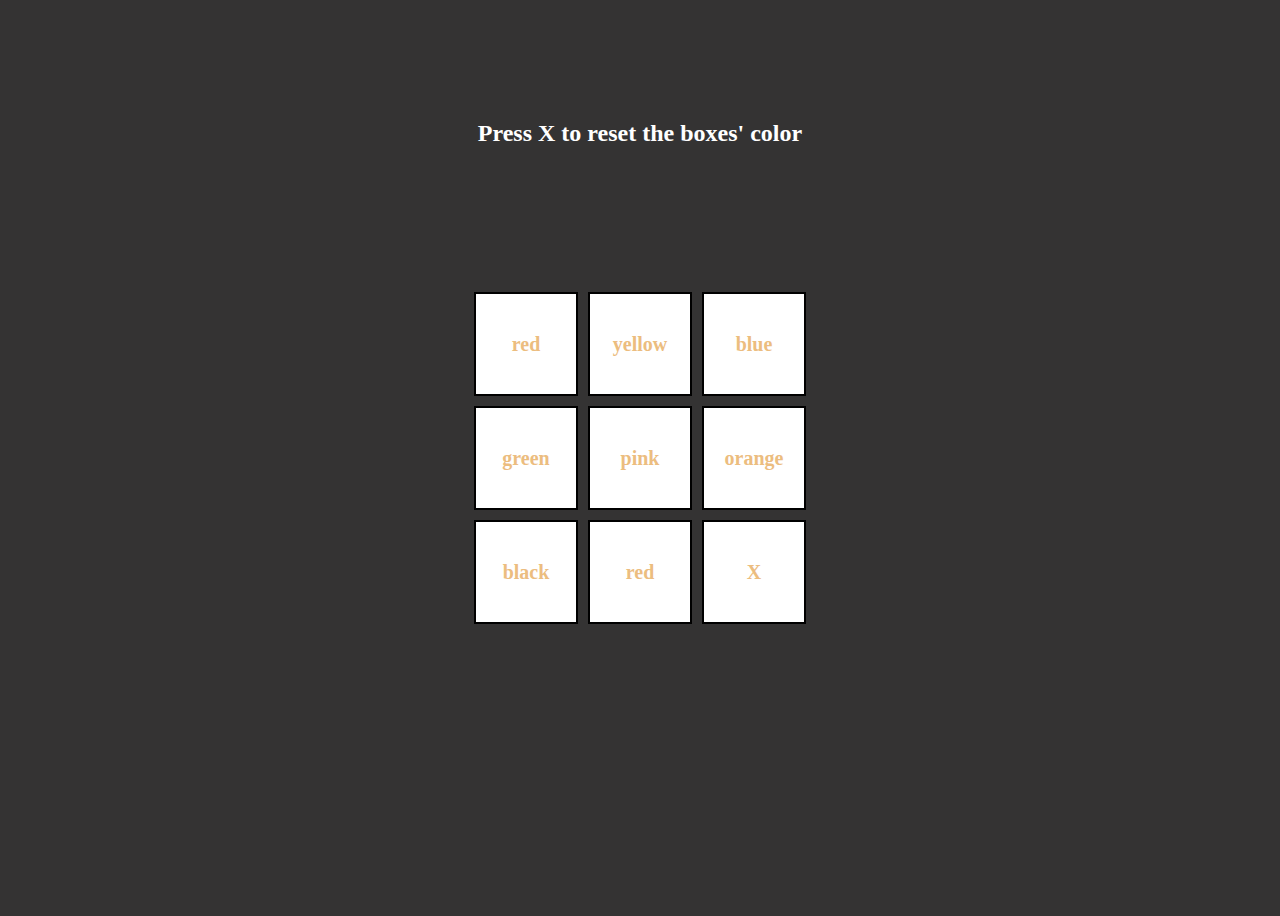
<file: Dom/projects/04_matrixBox/index.html>
<!DOCTYPE html>
<html lang="en">
<head>
    <meta charset="UTF-8">
    <meta name="viewport" content="width=device-width, initial-scale=1.0">
    <title>Matrix Layout</title>

    <style>
        body {
            background-color: rgb(52, 51, 51);
            color: #fff;
            display: flex;
            justify-content: center;
            align-items: center;
            height: 100vh;
        }

        .container {
            display: grid;
            grid-template-columns: repeat(3, 1fr);
            gap: 10px;
        }

        .button {
            display: flex;
            align-items: center;
            justify-content: center;
            text-align: center;
            color: rgb(236, 189, 127);
            width: 100px;
            height: 100px;
            border: solid black 2px;
            background-color: #fff;
            font-size: 20px;
            font-weight: bold;
    
        }

    </style>
</head>
<body>


    <div class="container">
        <span class="button" id="red">red</span>
        <span class="button" id="yellow">yellow</span>
        <span class="button" id="blue">blue</span>
        <span class="button" id="green">green</span>
        <span class="button" id="pink">pink</span>
        <span class="button" id="orange">orange</span>
        <span class="button" id="black">black</span>
        <span class="button" id="red">red</span>
        <span class="button" id="purple">X</span>
    </div>
    
    <h2 style="position: absolute; top: 100px; left: 50%; transform: translateX(-50%); text-align: center; width: 100%;">
        Press X to reset the boxes' color
    </h2>

  

    <script>
        let store=[];
        document.addEventListener("DOMContentLoaded", function() {
            const buttons = document.querySelectorAll('.button');

            buttons.forEach(function(button) {
                button.addEventListener('click', function(e) {
                    console.log(e.target);
                    const color = e.target.id; 
                   
                    if(e.target.id ==='purple')
                {
                    // if(store.length>0){
                    //    const last = store.pop();
                    //    last.style.backgroundColor = '#fff'
                    // }

                    let interval = setInterval(() => {
                        if (store.length > 0) {
                            const lastButton = store.pop();
                            lastButton.style.backgroundColor = '#fff'; 
                        } else {
                            clearInterval(interval); 
                        }
                    }, 1000);
                       
                         
                    
                }else{
                    e.target.style.backgroundColor = color; 
                    store.push(e.target);
                }
                });
            });
        });
    </script>
</body>

</html>
</file>
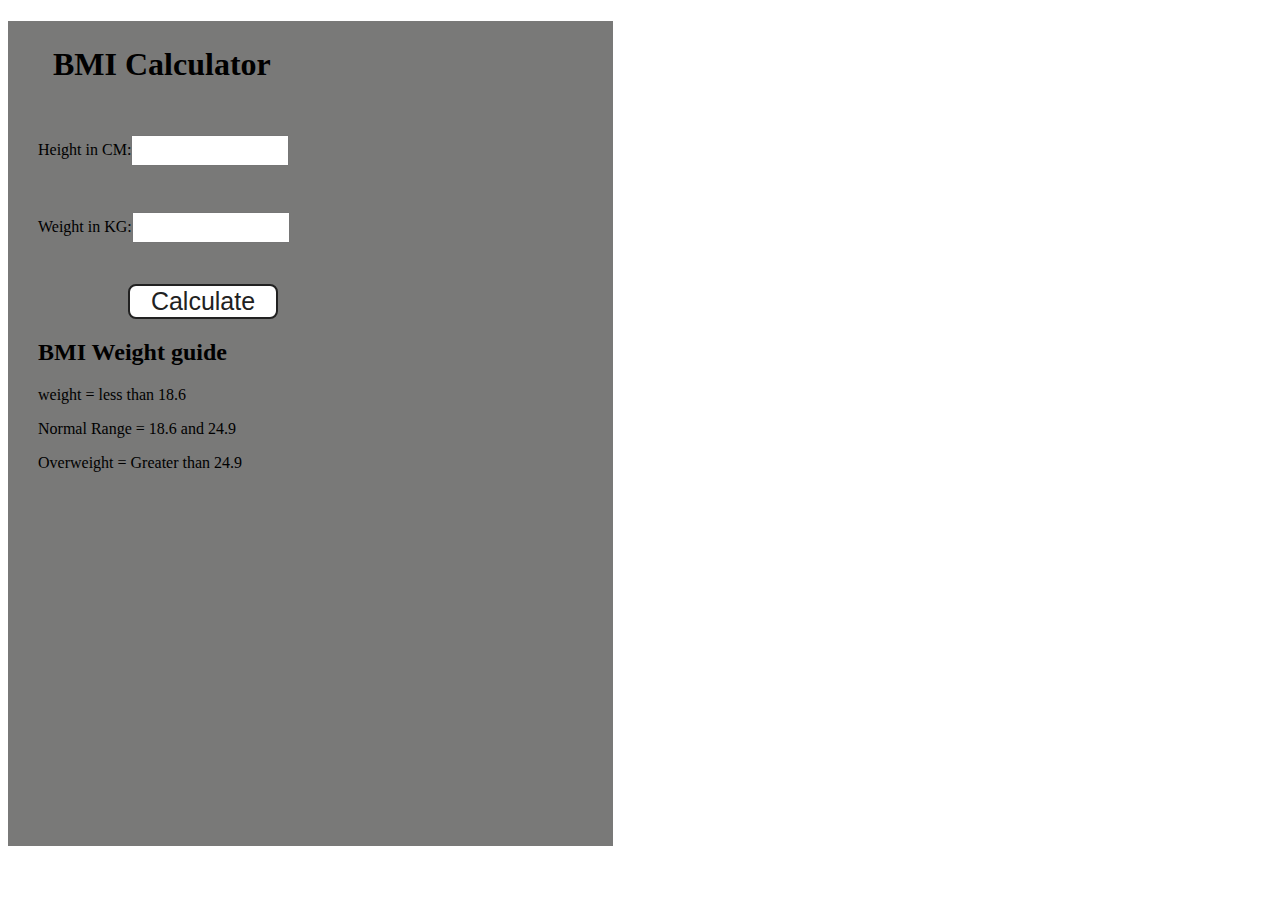
<file: Dom/projects/BMIcalculator/index.html>
<!DOCTYPE html>
<html lang="en">
<head>
    <meta charset="UTF-8">
    <meta name="viewport" content="width=device-width, initial-scale=1.0">
    <title>Project2 - BMI calculator</title>
   <link rel="stylesheet" href="style.css">
</head>
<body>
    <div class="container">
    <h1>BMI Calculator</h1>
   
    <form action="">
        <p><label for="">Height in CM:</label><input type="text"  id="height"></p>
        <p><label for="">Weight in KG:</label><input type="text"  id="weight"></p>
        <button>Calculate</button>
        <div id="results"></div>
     <div id="guide">
        <h2>BMI Weight guide</h2>
        <p> weight = less than 18.6</p>
        <p>Normal Range = 18.6 and 24.9</p>
        <p>Overweight = Greater than 24.9</p>
     </div>
        </form>
     </div>
  
  <script src="script.js"></script>
</body>
</html>
</file>
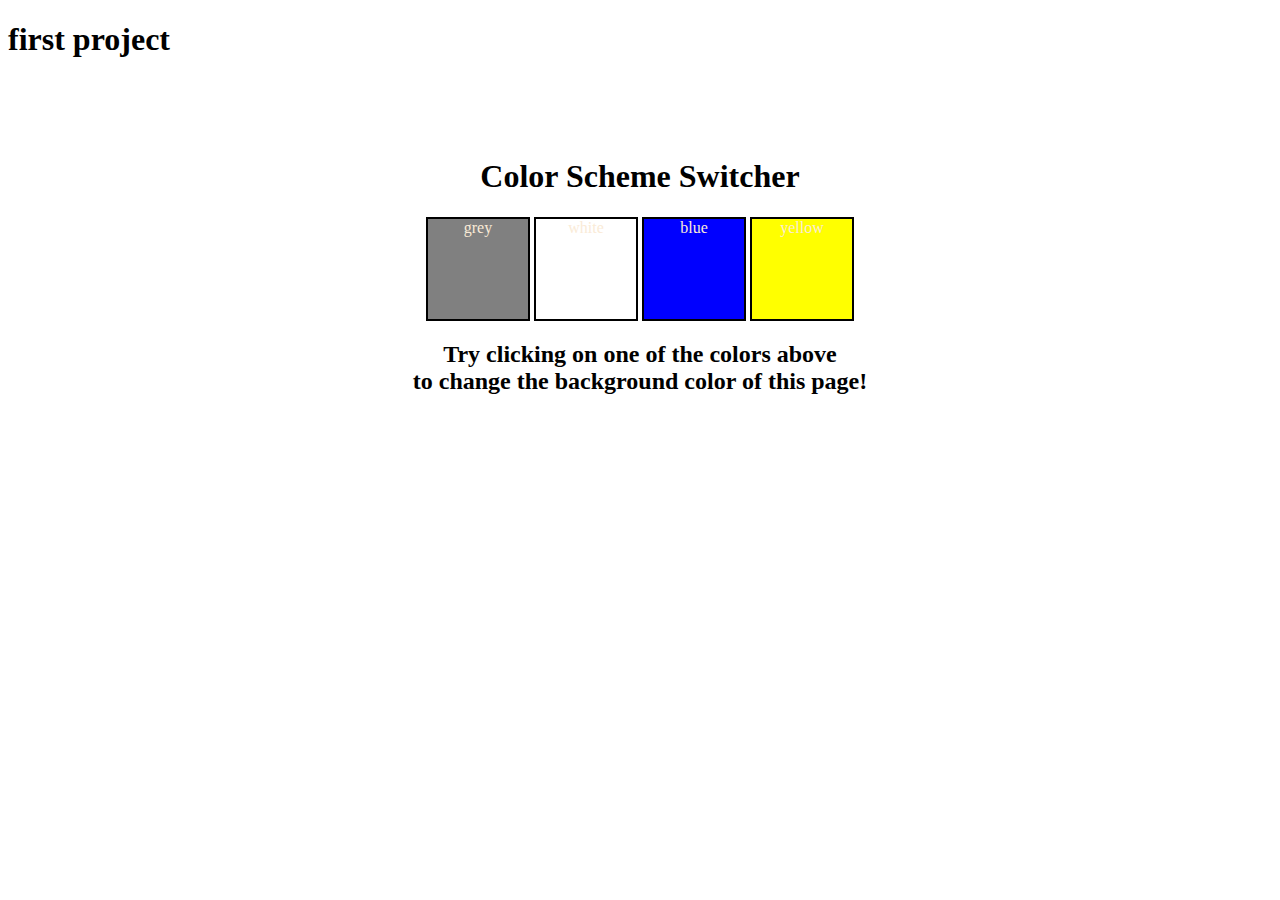
<file: Dom/projects/colorChanger/index.html>
<!DOCTYPE html>
<html lang="en">
  <head>
    <meta charset="UTF-8" />
    <meta name="viewport" content="width=device-width, initial-scale=1.0" />
    <meta http-equiv="X-UA-Compatible" content="ie=edge" />
    <link rel="stylesheet" href="style.css" />
    <!-- <link rel="stylesheet" href="../styles.css" /> -->
    <title>JavaScript Background Color Switcher</title>
  </head>
  <body>
    <nav>
      
        <h1>first project</h1>
    </nav>
    <div class="canvas">
      <!-- <a
        style="
          background-color: #fff;
          padding: 10px 30px;
          border-radius: 8px;
          color: #212121;
          text-decoration: none;
          border: 2px solid #212121;
        "
        href="../index.html"
        >Back to Home Page</a
      > -->
      <h1>Color Scheme Switcher</h1>
      <span class="button" id="grey">grey</span>
      <span class="button" id="white">white</span>
      <span class="button" id="blue">blue</span>
      <span class="button" id="yellow">yellow</span>
      <h2>
        Try clicking on one of the colors above
        <span>to change the background color of this page!</span>
      </h2>
    </div>
    <script src="script.js"></script>
  </body>
</html>
</file>
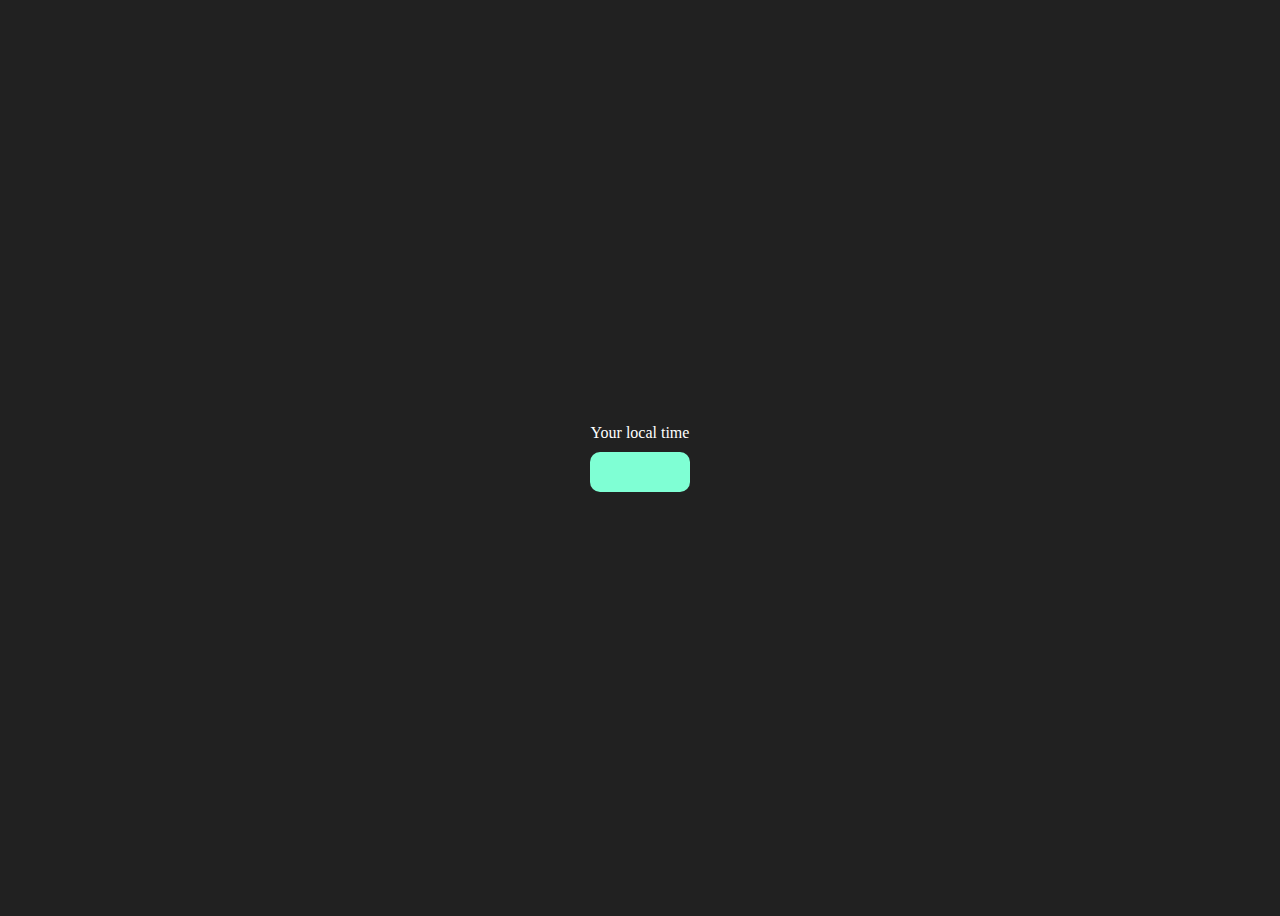
<file: Dom/projects/Digital clock/index.html>
<!DOCTYPE html>
<html lang="en">
<head>
    <meta charset="UTF-8">
    <meta name="viewport" content="width=device-width, initial-scale=1.0">
    <title>DigitalClock</title>

     <style>
        body{
            background-color: #212121;
            color: #fff;
        }
        .center{
            display: flex;
            justify-content: center;
            align-items: center;
            height: 100vh;
            flex-direction: column;
        }

        #clock{
            background-color: aquamarine;
            font-size: 40px;
            padding: 20px 50px;
            margin-top: 10px;
            border-radius: 10px;
        }
     </style>
</head>
<body>
    <div class="center">
        <div id="banner"><span>Your local time </span></div>
        <div id="clock"></div>
    </div>
    <script src="script.js"></script>
</body>
</html>
</file>
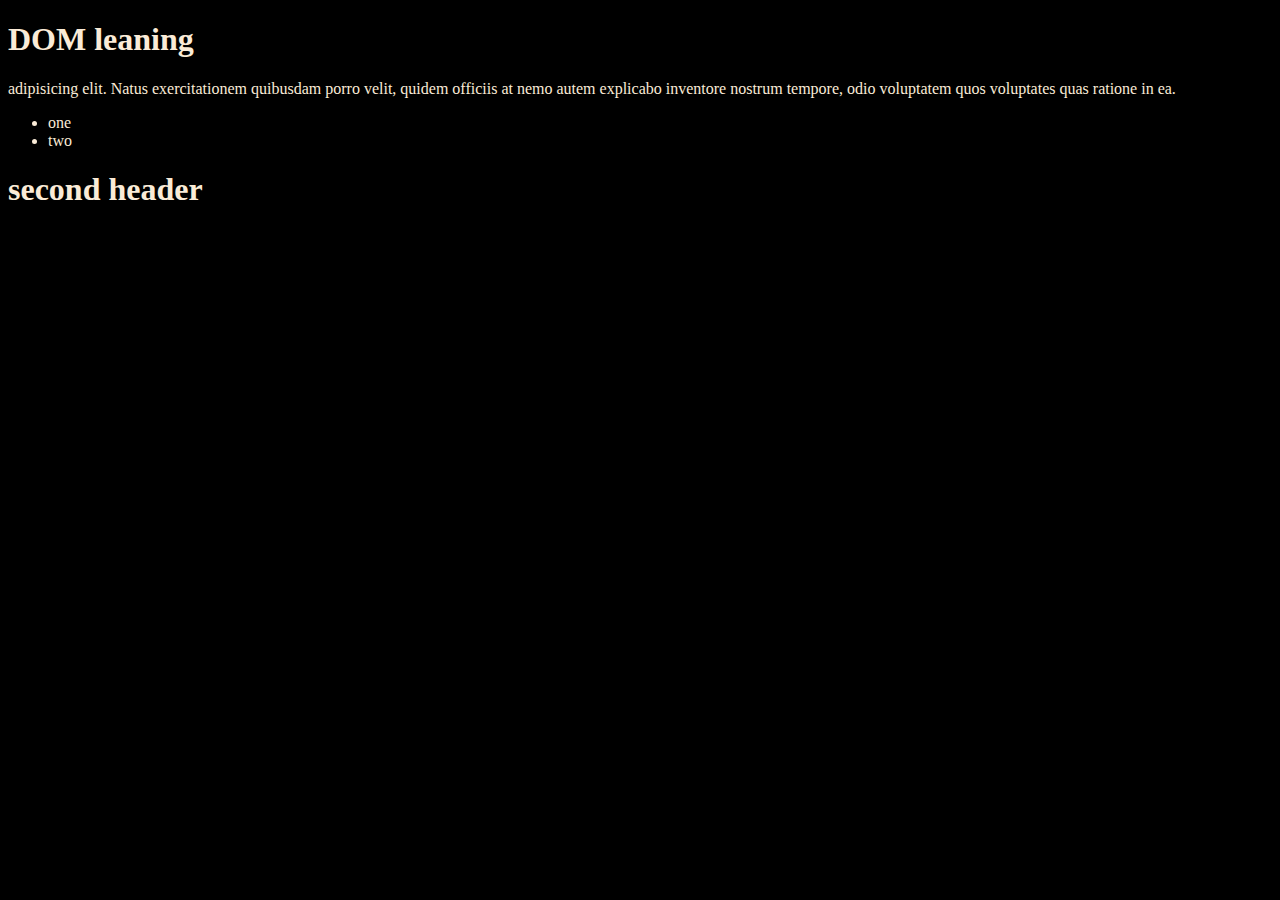
<file: Dom/dom.html>
<!DOCTYPE html>
<html lang="en">
<head>
    <meta charset="UTF-8">
    <meta name="viewport" content="width=device-width, initial-scale=1.0">
    <title>Document object model </title>
    <style>
       .bg-black{
            background-color: black;
            color: antiquewhite;
        }
    </style>
</head>
<body class="bg-black">
    <div >
    <h1 id="title" class="first">DOM leaning </h1>
        <p> adipisicing elit. Natus exercitationem quibusdam porro velit, quidem officiis at nemo autem explicabo inventore nostrum tempore, odio voluptatem quos voluptates quas ratione in ea.</h1>
   </h1>
   <ul>
    <li>one </li>
    
   
    <li>two</li>
   </ul>

   <h1>second header</h1>
</div>
</body>
</html>
</file>
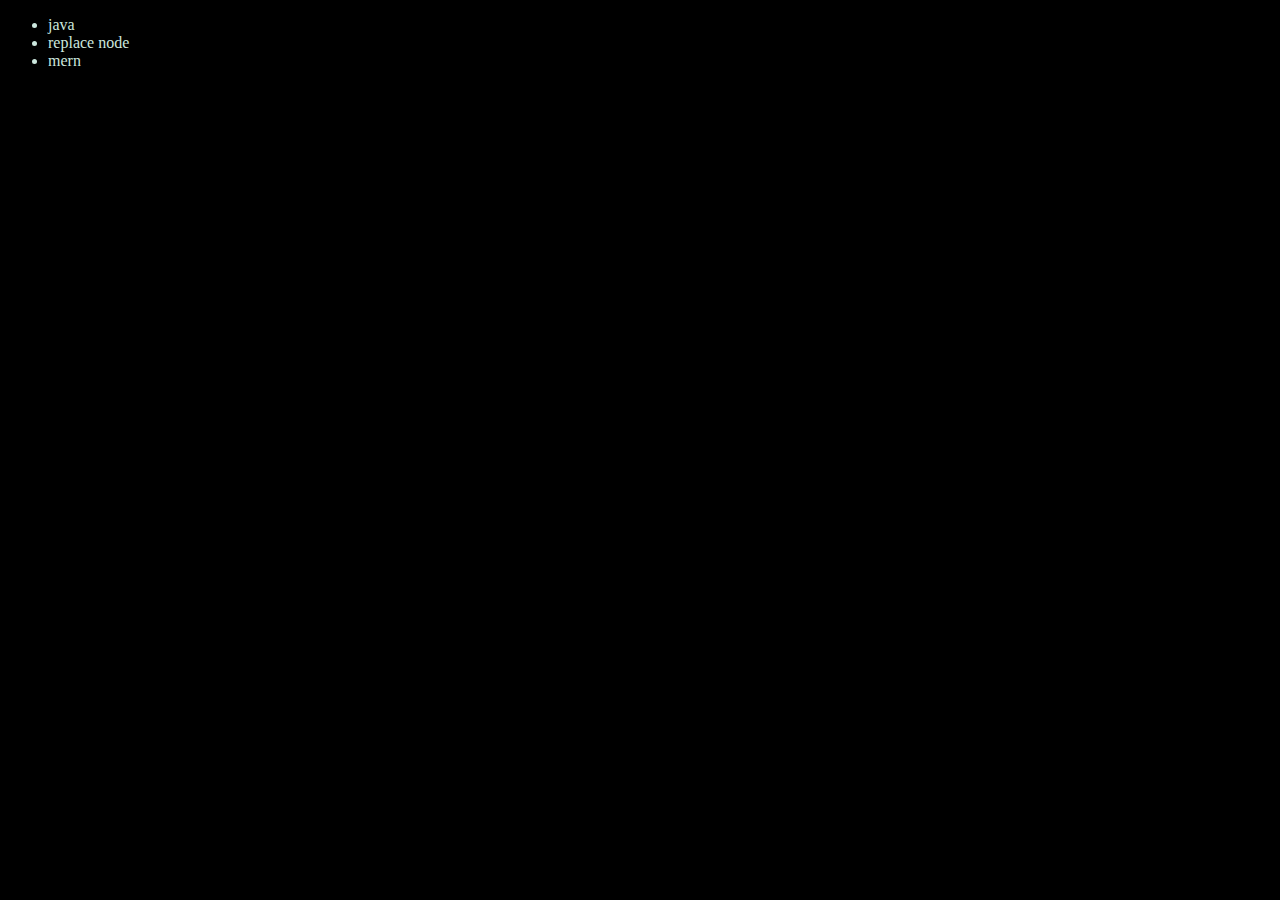
<file: Dom/edit.html>
<!DOCTYPE html>
<html lang="en">
<head>
    <meta charset="UTF-8">
    <meta name="viewport" content="width=device-width, initial-scale=1.0">
    <title>edit and remove element</title>
</head>
<body style="color: rgb(204, 231, 222); background-color: black;">
    <ul class="language">
        <li>java</li>
    </ul>
    
</body>
<script>
    function addLanguage(langName)
    {
        const li = document.createElement('li')
        li.innerHTML= `${langName}`//we have to traverse whole tree - not optimize for comlpex
        document.querySelector('.language').appendChild(li)
    }
    addLanguage('c++')
    addLanguage('mern')


    function addlan(langName)
    {
        const li = document.createElement('li')
        li.appendChild(document.createTextNode(langName))
        document.querySelector('.language').appendChild(li)
    }
    addlan("second method")


    //edit
    const secondLan =document.querySelector('li:nth-child(2)')
    //secondLan.innerHTML = " chanege"//not optimize
    //secondLan.outerHTML = '<li>change</li>'
    const newNode = document.createElement('li')
     newNode.textContent = "replace node"
     secondLan.replaceWith(newNode)


     //remove 
     const lastLan = document.querySelector('li:last-child')
     lastLan.remove()
</script>
</html>
</file>
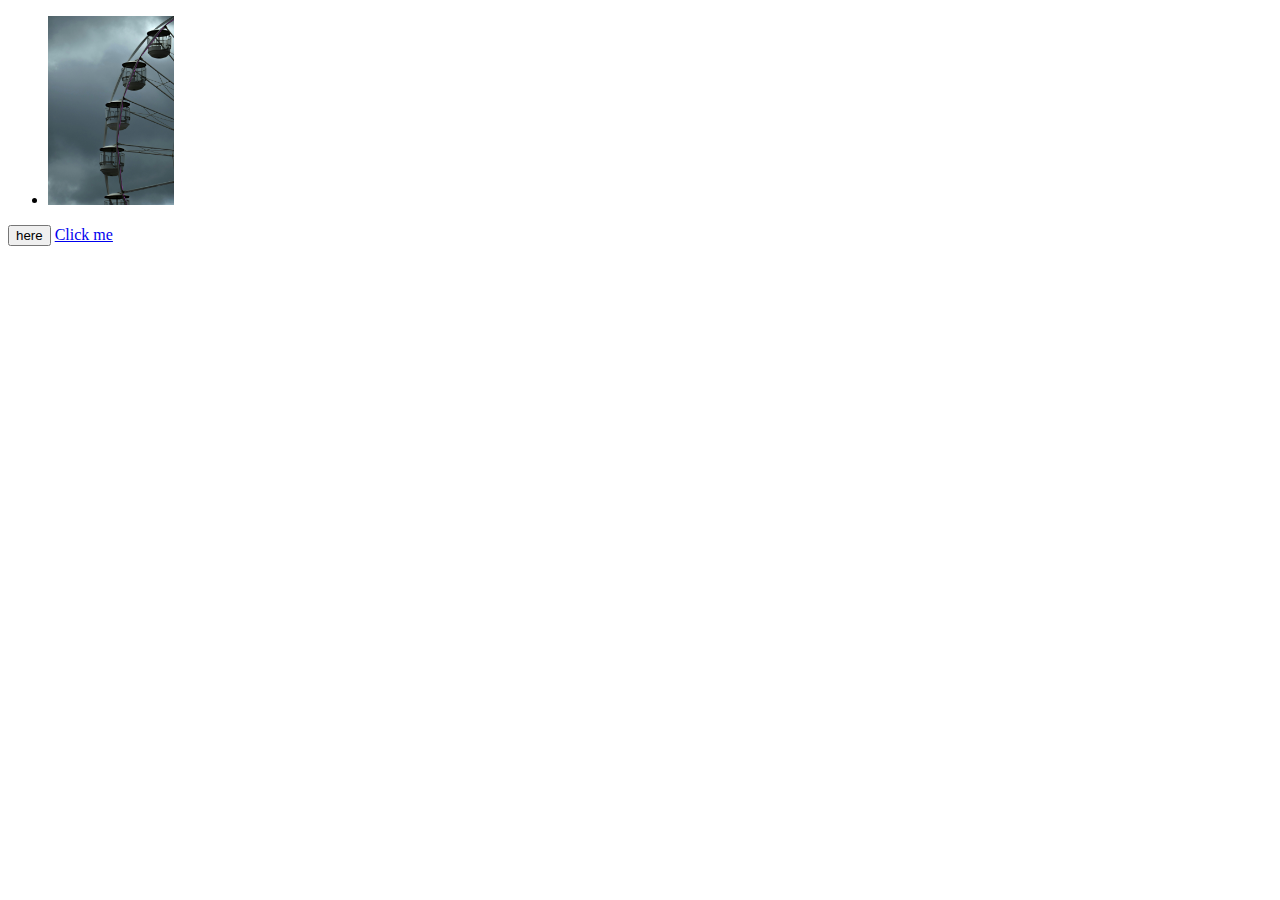
<file: Events/event.html>
<!-- types of events 
 1.mouse event (click, dbclick, mouseover, mouseout)
 2.keybord events (keydown, keyup)
 3.form event(focus,change, submit)
 4.window event(resize,load) -->

<!-- 
 
  type, timestamp, defaultPrevented
  target, toElement, srcElement, currentTarget,
  clientX, clientY, screenX, screenY
  altkey, ctrlkey, shiftkey, keyCode -->

<!-- 
Event Handaling -->
<!DOCTYPE html>
<html lang="en">
<head>
    <meta charset="UTF-8">
    <meta name="viewport" content="width=device-width, initial-scale=1.0">
    <title>Events</title>
</head>
<body >
   <ul>
    <!-- <li id="pic"><img src="../hhh.jpg" alt="" onclick="alert('clicked')" style="height: 5cm;"></li> -->
     <li id="pic"><img src="../hhh.jpg" alt=""  style="height: 5cm;"></li>
    <!-- Not recommended because it mixes HTML and JavaScript. -->

    
   </ul>
   <div id="parent">
    <button id="child">here</button>
    <a href="https://google.com" id="myLink">Click me</a>
  </div>
</body>
<script>
    //using javascript property
    //  document.getElementById('pic').onclick= function(){
    //     alert("clicked")
    //  }

    // best approach addEventListener() :   Can add multiple event listeners to the same element,Can remove event listeners if needed.




    const pic = document.getElementById('pic')
    pic.addEventListener('click', function(e){
  alert("clicked")
  console.log(e);
    },false)

    //EventPropogation(Bubbling & Capturing)
    // Bubbling Phase (default) → Event starts from the clicked element and moves up to the parent elements.

//Capturing Phase → Event starts from the top (document) and moves down to the clicked element



document.getElementById('parent').addEventListener('click',function(e){
    alert('parent clicked')
});


document.getElementById('child').addEventListener('click', (e)=>{
    alert("child clicked")  // here bubbling haapens
    e.stopPropagation();// stop bubbling
})


//Prevent Default
document.getElementById("myLink").addEventListener("click", function (event) {
    event.preventDefault(); // Stops the link from opening
    alert("Default action prevented!");
  });


  //remove
//    document.getElementById('child').addEventListener('click', function(e){
//       console.log(e.target.tagName);
//       if(e.target.tagName === 'BUTTON'){
//         console.log(e.target.id)
//         let removeIt = e.target.parentNode
//         removeIt.remove();
//       }

//    })
   document.getElementById('parent').addEventListener('click', function(e){
      console.log(e.target.tagName);
      if(e.target.tagName === 'DIV'){
        console.log(e.target.id)
        let removeIt = e.target.childNode
        removeIt.remove();
      }

   })
</script>
</html>
</file>
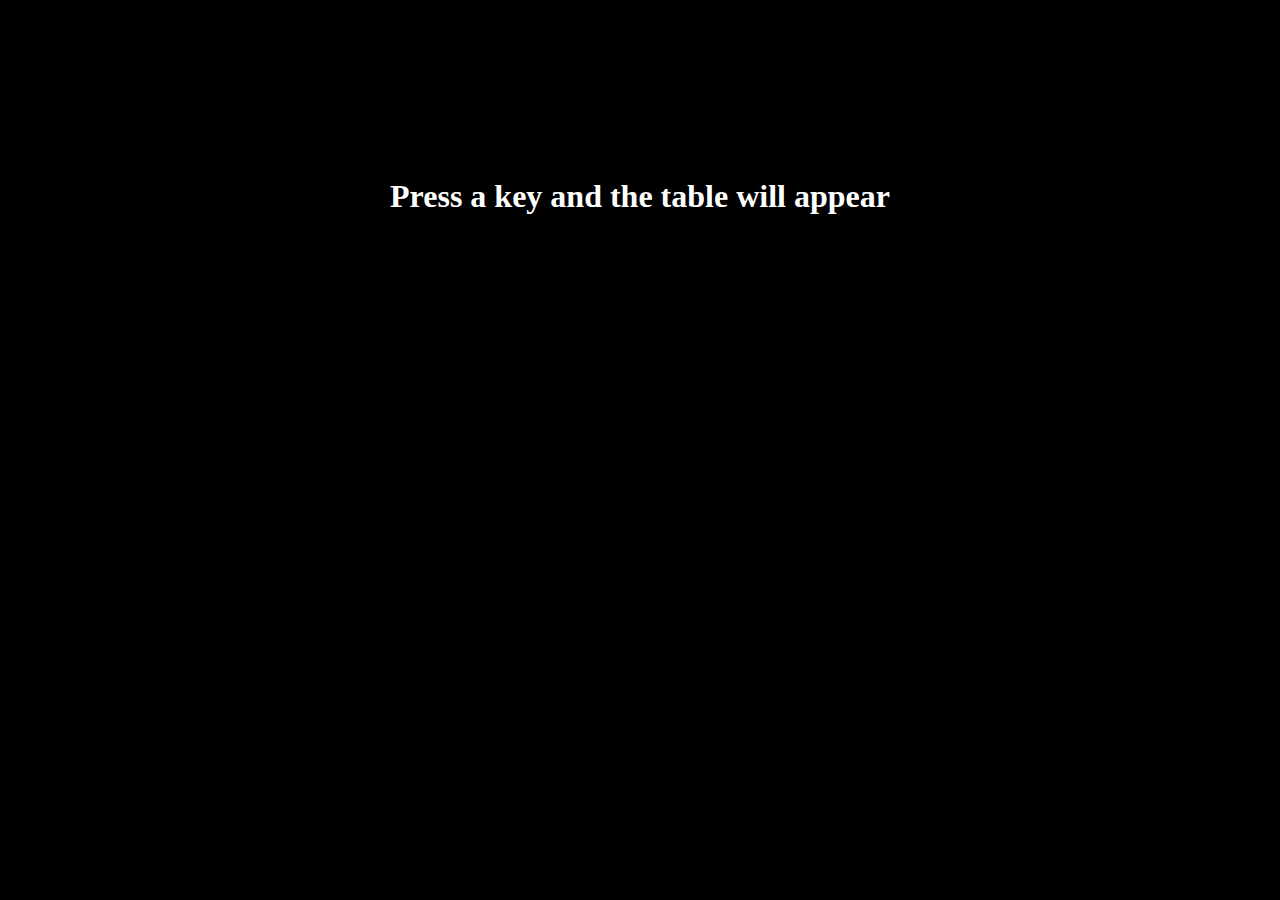
<file: Events/proj2.html>
<!DOCTYPE html>
<html lang="en">
<head>
    <meta charset="UTF-8">
    <meta name="viewport" content="width=device-width, initial-scale=1.0">
    <title>Project02</title>
</head>
<body style="background-color: black; color: #fff;">
    <div >
        <div style="display: flex; align-items: center; justify-content: center; height: 10cm;">
            <h1 id="insert" >Press a key and the table will appear</h1>
        </div>
    </div>
</body>
<script>
    const insert = document.getElementById('insert');

    window.addEventListener('keydown', function(e) {
        insert.innerHTML = 
        `<div class="color"> 
            <table border="1">
                <tr>
                    <th>Key</th>
                    <th>Key Code</th>
                    <th>Code</th>
                </tr>
                <tr>
                    <td>${e.key ===' ' ?'space':e.key}</td>
                    <td>${e.keyCode || e.which}</td>
                    <td>${e.code}</td>
                </tr>
            </table>
        </div>`;
    });
</script>
</html>
</file>
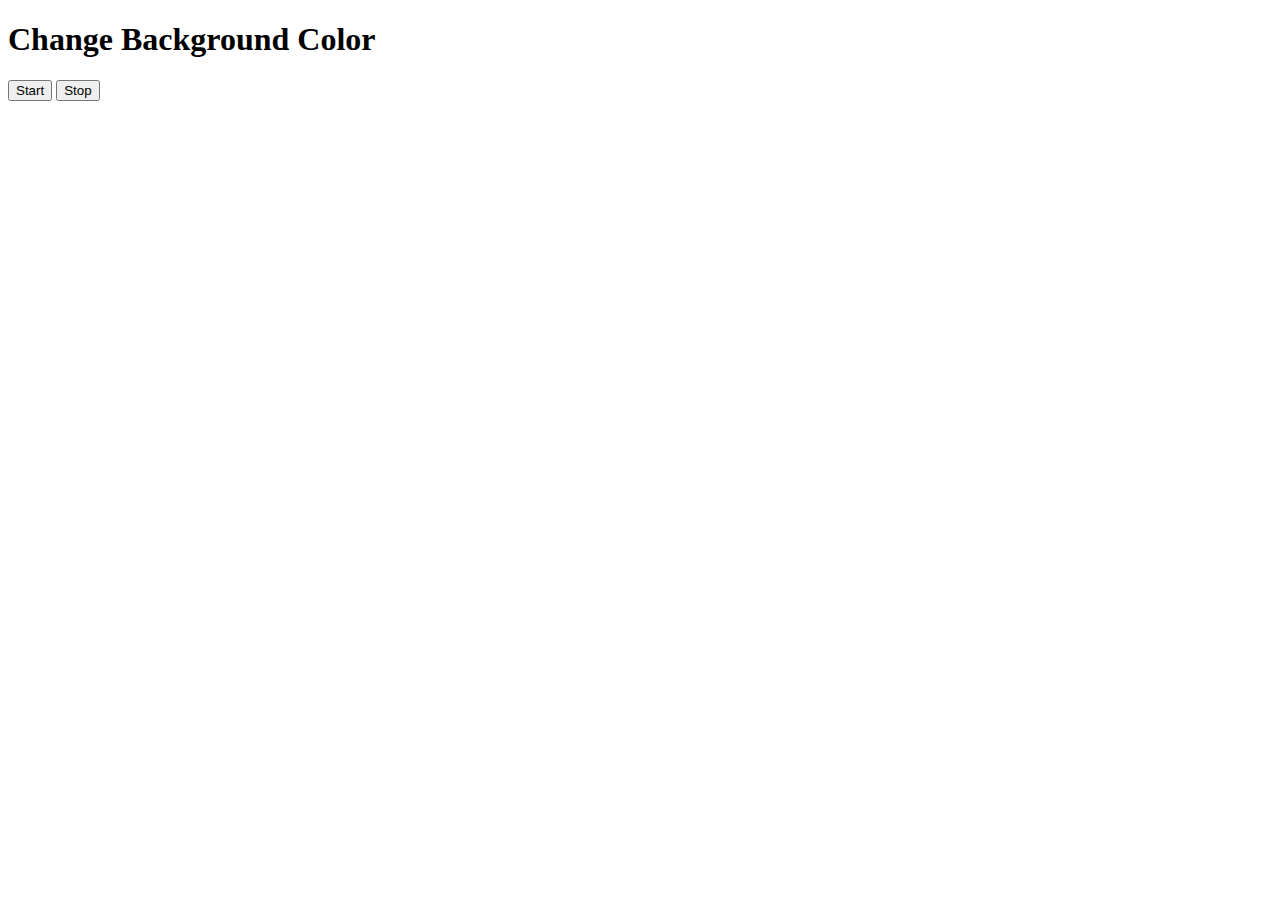
<file: Events/project.html>
<!DOCTYPE html>
<html lang="en">
<head>
    <meta charset="UTF-8">
    <meta name="viewport" content="width=device-width, initial-scale=1.0">
    <title>Change Background Color</title>
</head>
<body>
    <div>
        <h1>Change Background Color</h1>
        <button id="start">Start</button>
        <button id="stop">Stop</button>
    </div>

    <script>
        // Function to generate a random hex color
        const randomColor = function () {
            const hex = '0123456789ABCDEF';
            let color = '#';
            for (let i = 0; i < 6; i++) {
                color += hex[Math.floor(Math.random() * 16)]; // Append instead of replace
            }
            return color;
        };

        let intervalId; // Store interval ID globally

        const startChanging = function () {
            if (!intervalId) { // Prevent multiple intervals
                intervalId = setInterval(change, 2000);
            }
        };

        function change() {
            document.body.style.backgroundColor = randomColor();
        }

        const stopChanging = function () {
            clearInterval(intervalId); // Stop the interval
            intervalId = null; // Reset to allow restart
        };

        document.getElementById("start").addEventListener("click", startChanging);
        document.getElementById("stop").addEventListener("click", stopChanging);
    </script>
</body>
</html>
</file>
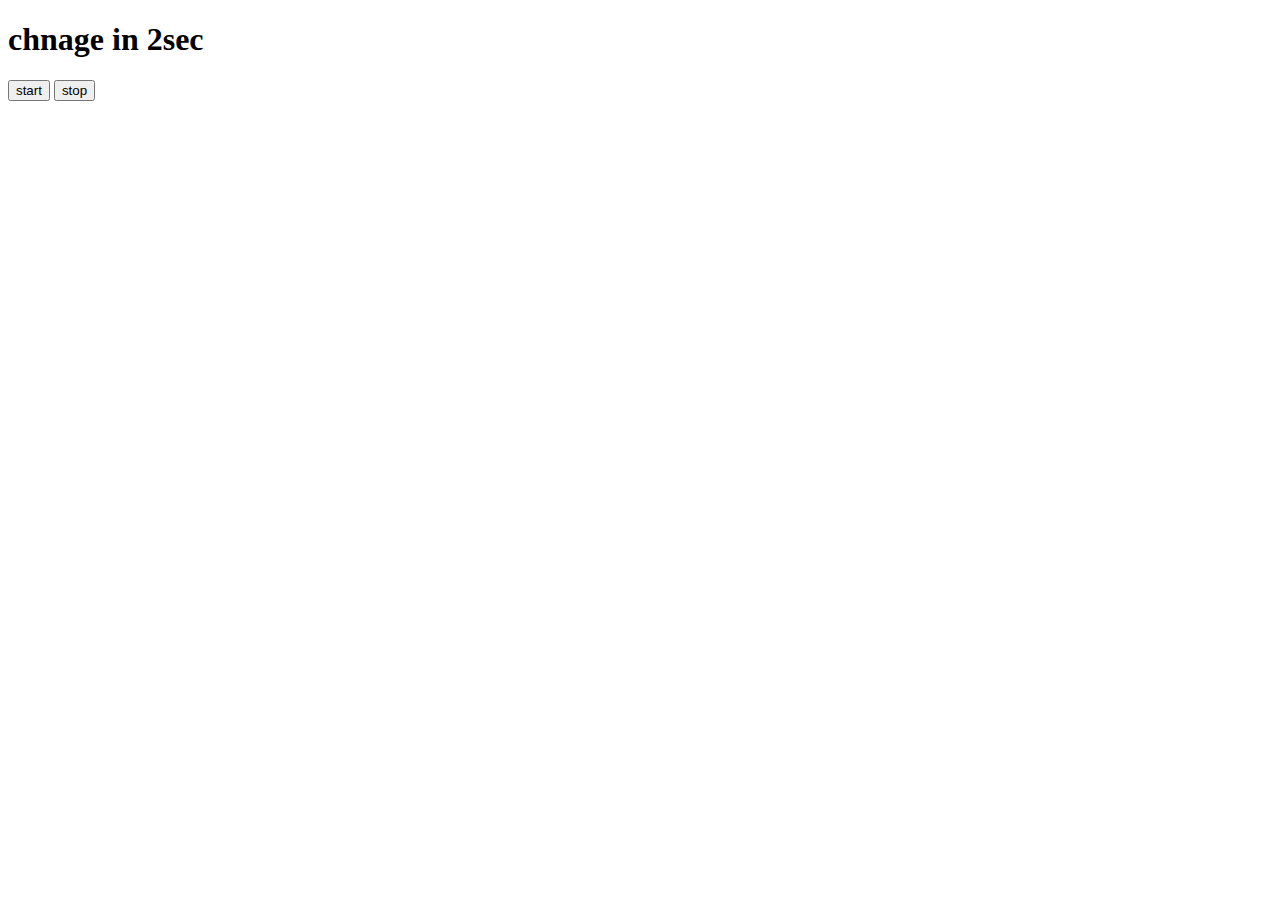
<file: Events/projectOnAsyn.html>
<!DOCTYPE html>
<html lang="en">
<head>
    <meta charset="UTF-8">
    <meta name="viewport" content="width=
    , initial-scale=1.0">
    <title>project</title>
</head>
<body>
    <h1>chnage in 2sec </h1>
    <button id="start">start</button>
    <button id="stop">stop</button>
    
</body>
<script>
//----------------------------//
    // const name = function(){
    //     console.log("pranjal");

    // }
    // setTimeout(name,3000)


    //------------------------//
    // const h1 = document.querySelector('h1');
    // const change = setTimeout(() => {
       
    //     h1.innerHTML = 'I am change now'
    // }, 4000);

    //-------how we can stop--------//
    // document.querySelector('#stop').addEventListener('click',function(){
    //    clearTimeout(change);
    // })



    //----------setInterval-----------//
    const date = function(str){
        console.log(str,Date.now())
    }

    
    // const inetervalId = setInterval(date,1000,"print every sec")
    //  clearInterval(inetervalId)// for stoping
let intervalId;
    document.getElementById('start').addEventListener('click', function(){
         intervalId = setInterval(date,1000,"print every sec")
    })
    document.querySelector('#stop').addEventListener('click',function(){
        clearInterval(intervalId);
    })

</script>
</html>
</file>
<file: Dom/projects/BMIcalculator/style.css>
.container {
    width: 575px;
    height: 825px;
  
    background-color: #797978;
    padding-left: 30px;
  }

  #height,
  #weight {
    width: 150px;
    height: 25px;
    margin-top: 30px;
  }

  
#weight-guide {
    margin-left: 75px;
    margin-top: 25px;
  }

  #results {
    font-size: 35px;
    margin-left: 90px;
    margin-top: 20px;
    color: rgb(241, 241, 241);
  }

  button {
    width: 150px;
    height: 35px;
    margin-left: 90px;
    margin-top: 25px;
    background-color: #fff;
    padding: 1px 20px;
    border-radius: 8px;
    color: #212121;
    text-decoration: none;
    border: 2px solid #212121;
  
    font-size: 25px;
  }

  h1 {
    padding-left: 15px;
    padding-top: 25px;
    
  }
</file>
<file: Dom/projects/colorChanger/style.css>
html {
    margin: 0;
  }
  
  span {
    display: block;
  }
  .canvas {
    margin: 100px auto 100px;
    width: 80%;
    text-align: center;
  }
  
  .button {
    display: flex;
    align-items: center;
    justify-content: center;
    text-align: center;
    color: antiquewhite;
    width: 100px;
    height: 100px;
    border: solid black 2px;
    display: inline-block;
  }
  
  #grey {
    background: grey;
  }
  
  #white {
    background: white;
  }
  #blue {
    background: blue;
  }
  #yellow {
    background: yellow;
  }
</file>
